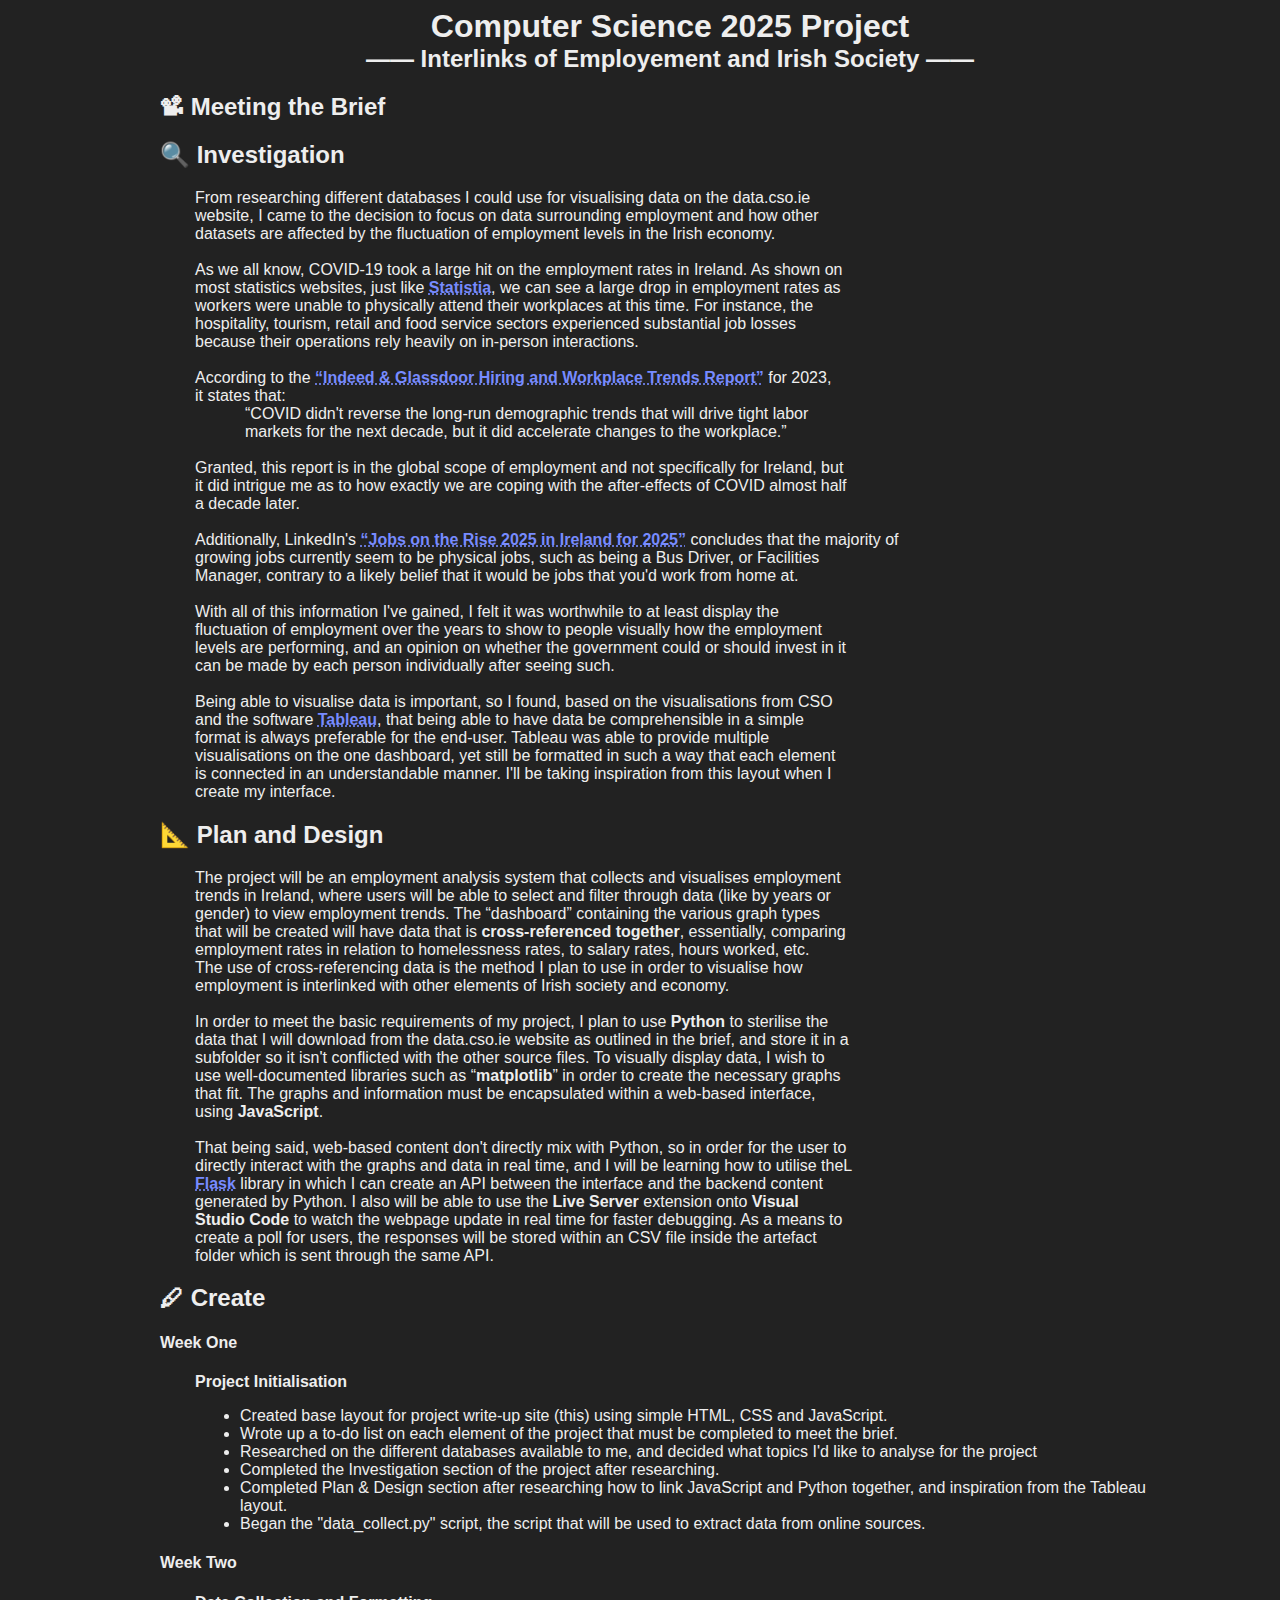
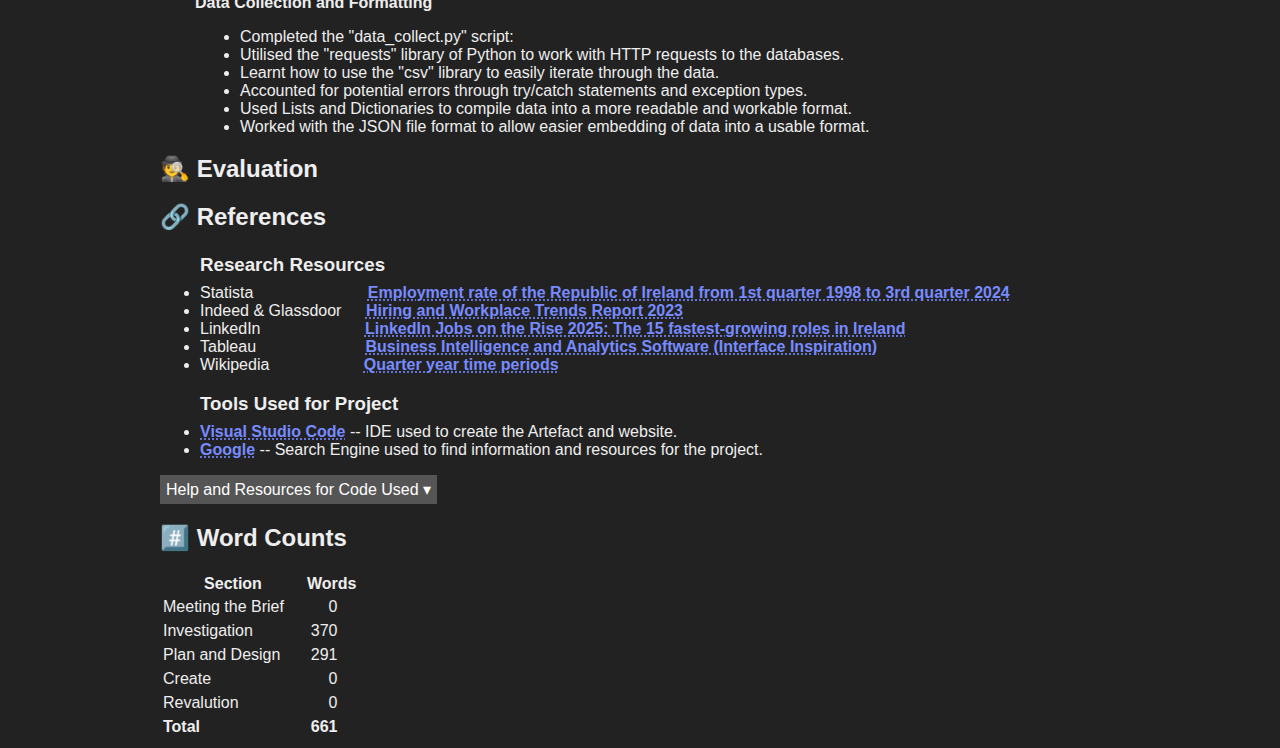
<file: Report/index.html>
<!DOCTYPE html>
<html>
<head>
    <meta charset='utf-8'>
    <title>Computer Science Project 2025</title>
    <meta name='viewport' content='width=device-width, initial-scale=1'>
    <link rel='stylesheet' type='text/css' media='screen' href='main.css'>
    <script src='main.js'></script>
</head>
<body onload="Initialise()">
    <div id="TitleBar">
        <h1>Computer Science 2025 Project</h1>
        <h2>—— Interlinks of Employement and Irish Society ——</h2>
    </div>

    <div id="Section_MeetingBrief">
        <h2>📽 Meeting the Brief</h2>
    </div>
    <div id="Section_Investigation">
        <h2>🔍 Investigation</h2>
        <p class="SectionContent">
            From researching different databases I could use for visualising data on the data.cso.ie<br/>
            website, I came to the decision to focus on data surrounding employment and how other<br/> 
            datasets are affected by the fluctuation of employment levels in the Irish economy.<br/>
            <br/>
            As we all know, COVID-19 took a large hit on the employment rates in Ireland. As shown on<br/> 
            most statistics websites, just like <a href="https://www.statista.com/statistics/1360519/employment-rate-ireland/">Statistia</a>, we can see a large drop in employment rates as<br/>
            workers were unable to physically attend their workplaces at this time. For instance, the<br/>
            hospitality, tourism, retail and food service sectors experienced substantial job losses<br/>
            because their operations rely heavily on in-person interactions.<br/>
            <br/>
            According to the <a href="https://www.hiringlab.org/wp-content/uploads/2022/11/Indeed-Glassdoor-Workplace-Trends-Report-.pdf">“Indeed & Glassdoor Hiring and Workplace Trends Report”</a> for 2023,<br/>
            it states that:<br/>
            <span style="margin-left:50px">“COVID didn't reverse the long-run demographic trends that will drive tight labor<br/></span>
            <span style="margin-left:50px">markets for the next decade, but it did accelerate changes to the workplace.”</span><br/>
            <br/>
            Granted, this report is in the global scope of employment and not specifically for Ireland, but<br/>
            it did intrigue me as to how exactly we are coping with the after-effects of COVID almost half<br/>
            a decade later.<br/>
            <br/>
            Additionally, LinkedIn's <a href="https://www.linkedin.com/pulse/linkedin-jobs-rise-2025-15-fastest-growing-roles-0q7kc">“Jobs on the Rise 2025 in Ireland for 2025”</a> concludes that the majority of<br/>
            growing jobs currently seem to be physical jobs, such as being a Bus Driver, or Facilities<br/>
            Manager, contrary to a likely belief that it would be jobs that you'd work from home at.<br/>
            <br/>
            With all of this information I've gained, I felt it was worthwhile to at least display the<br/>
            fluctuation of employment over the years to show to people visually how the employment<br/>
            levels are performing, and an opinion on whether the government could or should invest in it<br/>
            can be made by each person individually after seeing such.<br/>
            <br/>
            Being able to visualise data is important, so I found, based on the visualisations from CSO<br/>
            and the software <a href="https://www.tableau.com/">Tableau</a>, that being able to have data be comprehensible in a simple<br/>
            format is always preferable for the end-user. Tableau was able to provide multiple<br/>
            visualisations on the one dashboard, yet still be formatted in such a way that each element<br/>
            is connected in an understandable manner. I'll be taking inspiration from this layout when I<br/>
            create my interface.<br/>
        </p>
    </div>
    <div id="Section_PlanDesign">
        <h2>📐 Plan and Design</h2>
        <p class="SectionContent">
            The project will be an employment analysis system that collects and visualises employment<br/>
            trends in Ireland, where users will be able to select and filter through data (like by years or<br/>
            gender) to view employment trends. The “dashboard” containing the various graph types<br/>
            that will be created will have data that is <b>cross-referenced together</b>, essentially, comparing<br/>
            employment rates in relation to homelessness rates, to salary rates, hours worked, etc.<br/>
            The use of cross-referencing data is the method I plan to use in order to visualise how<br/>
            employment is interlinked with other elements of Irish society and economy.<br/>
            <br/>
            In order to meet the basic requirements of my project, I plan to use <b>Python</b> to sterilise the<br/>
            data that I will download from the data.cso.ie website as outlined in the brief, and store it in a<br/>
            subfolder so it isn't conflicted with the other source files. To visually display data, I wish to<br/>
            use well-documented libraries such as “<b>matplotlib</b>” in order to create the necessary graphs<br/>
            that fit.  The graphs and information must be encapsulated within a web-based interface,<br/>
            using <b>JavaScript</b>.<br/>
            <br/>
            That being said, web-based content don't directly mix with Python, so in order for the user to<br/>
            directly interact with the graphs and data in real time, and I will be learning how to utilise theL<br/>
            <a href="https://flask.palletsprojects.com/en/stable/">Flask</a> library in which I can create an API between the interface and the backend content<br/>
            generated by Python. I also will be able to use the <b>Live Server</b> extension onto <b>Visual<br/>
            Studio Code</b> to watch the webpage update in real time for faster debugging. As a means to<br/>
            create a poll for users, the responses will be stored within an CSV file inside the artefact<br/>
            folder which is sent through the same API. 
        </p>
    </div>
    <div id="Section_Create">
        <h2>🖊 Create</h2>

        <h4>Week One</h4>
        <p><b>Project Initialisation</b></p>
        <ul style="margin-left:40px">
            <li>Created base layout for project write-up site (this) using simple HTML, CSS and JavaScript.</li>
            <li>Wrote up a to-do list on each element of the project that must be completed to meet the brief.</li>
            <li>Researched on the different databases available to me, and decided what topics I'd like to analyse for the project</li>
            <li>Completed the Investigation section of the project after researching.</li>
            <li>Completed Plan & Design section after researching how to link JavaScript and Python together, and inspiration from the Tableau layout.</li>
            <li>Began the "data_collect.py" script, the script that will be used to extract data from online sources.</li>
        </ul>

        <h4>Week Two</h4>
        <p><b>Data Collection and Formatting</b></p>
        <ul style="margin-left:40px">
            <li>Completed the "data_collect.py" script:</li>
            <li>Utilised the "requests" library of Python to work with HTTP requests to the databases.</li>
            <li>Learnt how to use the "csv" library to easily iterate through the data.</li>
            <li>Accounted for potential errors through try/catch statements and exception types.</li>
            <li>Used Lists and Dictionaries to compile data into a more readable and workable format.</li>
            <li>Worked with the JSON file format to allow easier embedding of data into a usable format.</li>
        </ul>
    </div>
    <div id="Section_Eval">
        <h2>🕵 Evaluation</h2>
    </div>
    <div id="Section_Refs">
        <h2>🔗 References</h2>
        <ul>
            <h3>Research Resources</h3>
            <li>
                <span style="padding-right: 110px;">Statista</span>
                <a href="https://www.statista.com/statistics/1360519/employment-rate-ireland/">Employment rate of the Republic of Ireland from 1st quarter 1998 to 3rd quarter 2024</a>
            </li>
            <li>
                <span style="padding-right: 20px;">Indeed & Glassdoor</span>
                <a href="https://www.hiringlab.org/wp-content/uploads/2022/11/Indeed-Glassdoor-Workplace-Trends-Report-.pdf">Hiring and Workplace Trends Report 2023</a>
            </li>
            <li>
                <span style="padding-right: 100px;">LinkedIn</span>
                <a href="https://www.linkedin.com/pulse/linkedin-jobs-rise-2025-15-fastest-growing-roles-0q7kc">LinkedIn Jobs on the Rise 2025: The 15 fastest-growing roles in Ireland</a>
            </li>
            <li>
                <span style="padding-right: 105px;">Tableau</span>
                <a href="https://www.tableau.com/">Business Intelligence and Analytics Software (Interface Inspiration)</a>
            </li>
            <li>
                <span style="padding-right: 90px;">Wikipedia</span>
                <a href="https://en.wikipedia.org/wiki/Calendar_year#Quarter_year">Quarter year time periods</a>
            </li>
        </ul>
        <ul>
            <h3>Tools Used for Project</h3>
            <li><a href="https://code.visualstudio.com/">Visual Studio Code</a> -- IDE used to create the Artefact and website.</li>
            <li><a href="https://www.google.ie/">Google</a> -- Search Engine used to find information and resources for the project.</li>
        </ul>

        <button type="button" class="collapsible">Help and Resources for Code Used ▾</button>
        <div class="CollapsibleContent">
            <ul>
                <li>
                    <a href="https://www.w3schools.com/howto/howto_js_collapsible.asp">Create a collapsible menu in JavaScript</a>
                    <span style="padding-left: 150px;">w3schools</span>
                </li>
                <li>
                    <a href="https://stackoverflow.com/questions/16511337/correct-way-to-try-except-using-python-requests-module">Correct way to try/except using Python requests module</a>
                    <span style="padding-left: 20px;">Stack Overflow</span>
                </li>
                <li>
                    <a href="https://stackoverflow.com/questions/606191/convert-bytes-to-a-string-in-python-3">Convert bytes to a string in Python</a>
                    <span style="padding-left: 185px;">Stack Overflow</span>
                </li>
                <li>
                    <a href="https://docs.python.org/3/library/csv.html">CSV Library for Python</a>
                    <span style="padding-left: 275px;">Python Documentation</span>
                </li>
                <li>
                    <a href="https://www.geeksforgeeks.org/json-parsing-errors-in-python/">JSON Parsing Errors in Python</a>
                    <span style="padding-left: 215px;">GeeksForGeeks</span>
                </li>
            </ul>
        </div>
    </div>
    
    <h2>#️⃣ Word Counts</h2>
    <table id="WordCounts">
        <tr>
            <th>Section</th>
            <th>Words</th>
        </tr>
        <tr>
            <td>Meeting the Brief</td>
            <td>0</td>
        </tr>
        <tr>
            <td>Investigation</td>
            <td>370</td>
        </tr>
        <tr>
            <td>Plan and Design</td>
            <td>291</td>
        </tr>
        <tr>
            <td>Create</td>
            <td>0</td>
        </tr>
        <tr>
            <td>Revalution</td>
            <td>0</td>
        </tr>
        <tr>
            <td><b>Total</b></td>
            <td id="WordCountSum"><b>0</b></td>
        </tr>
    </table>
</body>
</html>
</file>
<file: Report/main.css>
body {
    background-color: #222;
    color: #EEE;

    font-family: Arial, Helvetica, sans-serif;
    font-style: normal;
    margin-left: 160px;
    margin-right: 100px;
}

#TitleBar {
    display: flex; 
    align-items: center;
    justify-content: center;
    flex-direction: column;
}

p {
    margin: 0px;
    margin-top: 6px;
    margin-left: 35px;
    padding: 0px;
}

#TitleBar h1, #TitleBar h2 {
    padding: 0;
    margin: 0;
}

h3 { 
    padding-top: 3px;
    padding-bottom: 8px;
    margin: 0;
}

td {
    padding-top: 2px;
    padding-bottom: 2px;
    padding-right: 20px;
}

td:nth-child(1) {
    text-align: left;
}

td:nth-child(2) {
    text-align: right;
}

a:link {
    color: #778bff;
    font-weight: 600;
    text-decoration: underline dotted;
}

a:visited {
    color: #a077ff;
}

.collapsible {
    font-family: Tahoma, sans-serif;
    background-color: #555;
    color: white;
    cursor: pointer;
    padding-top: 5px;
    padding-bottom: 5px;
    border: none;
    text-align: left;
    outline: none;
    font-size: 1em;
}

.collapsible li {
    font-size: 0.5em;
}
  
.collapsibleActive, .collapsible:hover {
    background-color: #555555;
}
  
.CollapsibleContent {
    padding: 0 18px;
    display: none;
    overflow: hidden;
    background-color: #222;
    width: fit-content;
}
</file>
